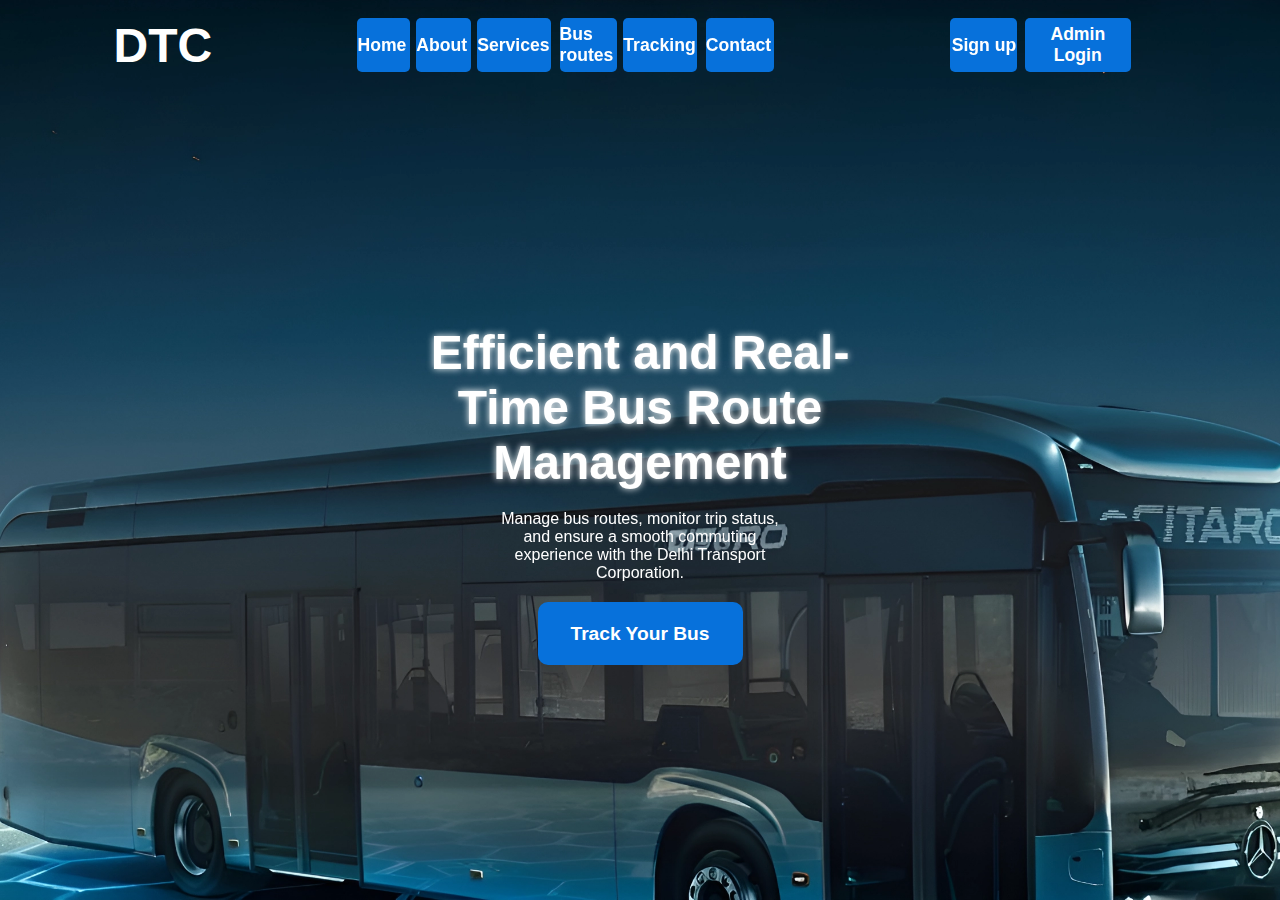
<file: index.html>
<!DOCTYPE html>
<html lang="en">
<head>
    <meta charset="UTF-8">
    <meta name="viewport" content="width=device-width, initial-scale=1.0">
    <link rel="stylesheet" href="https://unpkg.com/aos@next/dist/aos.css" />
    <link rel="stylesheet" href="style.css">
    <title>Dynamic Bus Routing</title>   
</head>
<body>
    <nav>
        <div class="logo">
            <h1>DTC</h1>
        </div>
        <div class="buttons">
            <a href="index.html" class="link" data-aos="fade-up" data-aos-duration="1200" data-aos-delay="100">
    <button>Home</button>
</a>
<a href="about.html" class="link" data-aos="fade-up" data-aos-duration="1200" data-aos-delay="100">
    <button>About</button>
</a>
<a href="services.html" class="link" data-aos="fade-up" data-aos-duration="1200" data-aos-delay="100">
    <button>Services</button>
</a>
<a href="bus-routes.html" class="link" data-aos="fade-up" data-aos-duration="1200" data-aos-delay="100">
    <button>Bus routes</button>
</a>
<a href="tracking.html" class="link" data-aos="fade-up" data-aos-duration="1200" data-aos-delay="100">
    <button>Tracking</button>
</a>
<a href="contact.html" class="link" data-aos="fade-up" data-aos-duration="1200" data-aos-delay="100">
    <button>Contact</button>
</a>


<!-- <div class="link" data-aos="fade-up" data-aos-duration="1200" data-aos-delay="200">
    <button onclick="window.location.href='services.html'">Services</button>
</div> -->
<!-- <div class="link" data-aos="fade-up" data-aos-duration="1200" data-aos-delay="300">
    <button onclick="window.location.href='bus-routes.html'">Bus Routes</button>
</div>
<div class="link" data-aos="fade-up" data-aos-duration="1200" data-aos-delay="400">
    <button onclick="window.location.href='tracking.html'">Tracking</button>
</div>
<div class="link" data-aos="fade-up" data-aos-duration="1200" data-aos-delay="500">
    <button onclick="window.location.href='contact.html'">Contact</button>
</div> -->

        </div>
        <div class="buttons">
            <!-- <button data-aos="fade-up" data-aos-duration="1200" data-aos-delay="800">Admin Login</button>
            <button data-aos="fade-up" data-aos-duration="1200" data-aos-delay="900">User Sign up</button> -->
            <a href="admin-sign.html" data-aos="fade-up" data-aos-duration="1200" data-aos-delay="800">
    <button>Sign up</button>
            <a href="register.html" data-aos="fade-up" data-aos-duration="1200" data-aos-delay="800">
    <button>Admin Login</button>
</a>

        </div>
    </nav>
    <section>
        <div class="content">
            <h1 data-aos="fade-right" data-aos-duration="2000" data-aos-delay="900">Efficient and Real-Time Bus Route Management</h1>
            <p data-aos="fade-left" data-aos-duration="2000" data-aos-delay="1000">Manage bus routes, monitor trip status, and ensure a smooth commuting experience with the Delhi Transport Corporation.</p>
            <button data-aos="zoom-in" data-aos-duration="2000" data-aos-delay="1200">Track Your Bus</button>
        </div>
    </section>
    <script src="https://unpkg.com/aos@next/dist/aos.js"></script>
    <script>
      AOS.init();
    </script>
</body>
</html>
</file>
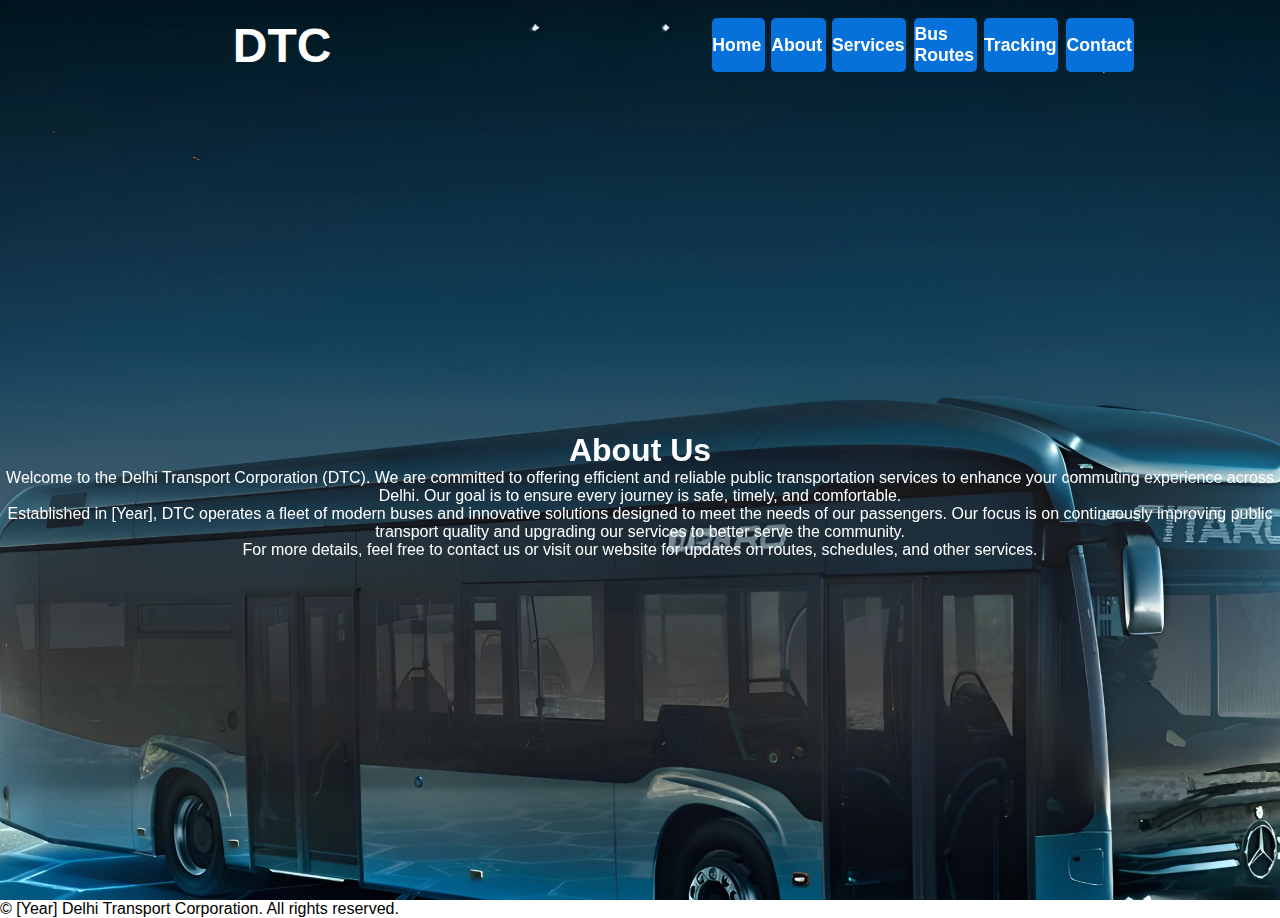
<file: about.html>
<!DOCTYPE html>
<html lang="en">
  <head>
    <meta charset="UTF-8">
    <title>About Us</title>
    <link rel="stylesheet" href="https://unpkg.com/aos@next/dist/aos.css" />
    <link rel="stylesheet" href="style.css"> 
  </head>
  <body>
    <header>
      <nav>
        <div class="logo">
          <h1>DTC</h1>
        </div>
        <div class="buttons">
          <a href="index.html" class="link" data-aos="fade-up" data-aos-duration="1200">
            <button>Home</button>
          </a>
          <a href="about.html" class="link" data-aos="fade-up" data-aos-duration="1200" data-aos-delay="100">
            <button>About</button>
          </a>
          <a href="services.html" class="link" data-aos="fade-up" data-aos-duration="1200" data-aos-delay="200">
            <button>Services</button>
          </a>
          <a href="bus-routes.html" class="link" data-aos="fade-up" data-aos-duration="1200" data-aos-delay="300">
            <button>Bus Routes</button>
          </a>
          <a href="tracking.html" class="link" data-aos="fade-up" data-aos-duration="1200" data-aos-delay="400">
            <button>Tracking</button>
          </a>
          <a href="contact.html" class="link" data-aos="fade-up" data-aos-duration="1200" data-aos-delay="500">
            <button>Contact</button>
          </a>
        </div>
      </nav>
    </header>
    <main>
      <section style="color: white; text-align: center; display: flex;
      flex-direction: column;" class="about-section" data-aos="fade-up" data-aos-duration="1200">
        <h1>About Us</h1>
        <p data-aos="fade-up" data-aos-duration="1200" data-aos-delay="200">
          Welcome to the Delhi Transport Corporation (DTC). We are committed to offering efficient and reliable public transportation services to enhance your commuting experience across Delhi. Our goal is to ensure every journey is safe, timely, and comfortable.
        </p>
        <p data-aos="fade-up" data-aos-duration="1200" data-aos-delay="400">
          Established in [Year], DTC operates a fleet of modern buses and innovative solutions designed to meet the needs of our passengers. Our focus is on continuously improving public transport quality and upgrading our services to better serve the community.
        </p>
        <p data-aos="fade-up" data-aos-duration="1200" data-aos-delay="600">
          For more details, feel free to contact us or visit our website for updates on routes, schedules, and other services.
        </p>
      </section>
    </main>
    <footer>
      <p>&copy; [Year] Delhi Transport Corporation. All rights reserved.</p>
    </footer>
    <!-- Initialize AOS -->
    <script src="https://unpkg.com/aos@next/dist/aos.js"></script>
    <script>
      AOS.init();
    </script>
  </body>
</html>
</file>
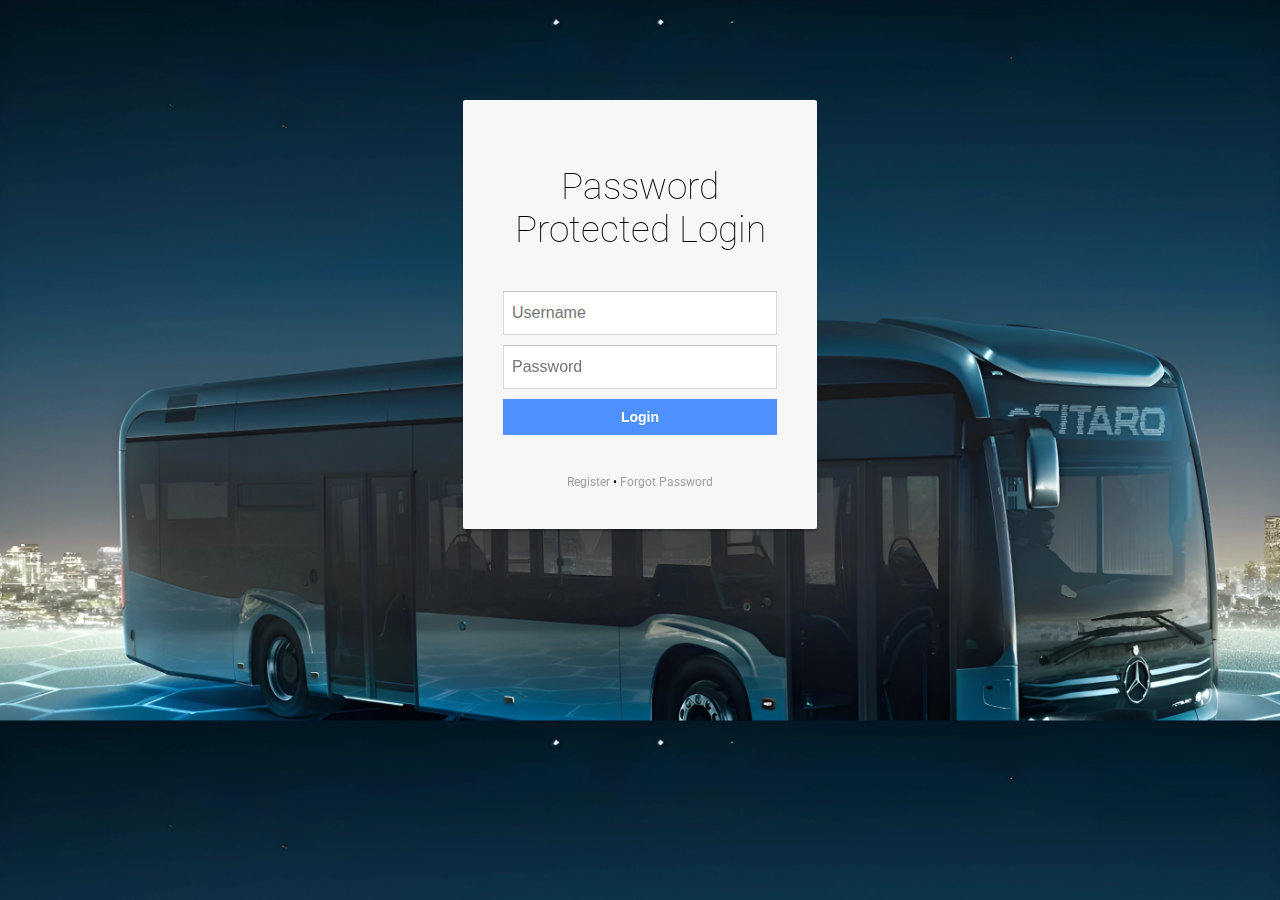
<file: admin-sign.html>
<!DOCTYPE html>
<html lang="en">
  <head>
    <meta charset="UTF-8" />
    <title>Password Protect</title>
    <link rel="stylesheet" href="https://unpkg.com/aos@next/dist/aos.css" />
    <link rel="stylesheet" href="./style2.css" />
  </head>
  <body>
    <div
      class="login-card"
      data-aos="fade-up"
      data-aos-duration="1200"
      data-aos-delay="800"
    >
      <h1 data-aos="fade-up" data-aos-duration="1200" data-aos-delay="200">
        Password Protected Login
      </h1>
      <form
        name="loginForm"
        data-aos="fade-up"
        data-aos-duration="1200"
        data-aos-delay="400"
      >
        <input
          type="text"
          name="userid"
          placeholder="Username"
          id="userid"
          required
        />
        <input
          type="password"
          name="pswrd"
          placeholder="Password"
          id="pswrd"
          required
        />
        <input
          type="button"
          onclick="checkCredentials()"
          name="login"
          class="login login-submit"
          value="Login"
        />
      </form>
      <p data-aos="fade-up" data-aos-duration="1200" data-aos-delay="600"></p>
      <div
        class="login-help"
        data-aos="fade-up"
        data-aos-duration="1200"
        data-aos-delay="800"
      >
        <a href="register.html">Register</a> •
        <a href="forgot-password.html">Forgot Password</a>
      </div>
    </div>

    <!-- JavaScript for login validation -->
    <script>
      function checkCredentials() {
        var username = document.getElementById("userid").value;
        var password = document.getElementById("pswrd").value;

        // Check if the entered username and password match 'admin'
        if (username === "admin" && password === "admin") {
          // Redirect to index2.html
          window.location.href = "index2.html";
        } else {
          // Alert the user if the credentials are wrong
          alert("Invalid Username or Password. Please try again.");
        }
      }
    </script>

    <!-- Initialize AOS -->
    <script src="https://unpkg.com/aos@next/dist/aos.js"></script>
    <script>
      AOS.init();
    </script>
  </body>
</html>
</file>
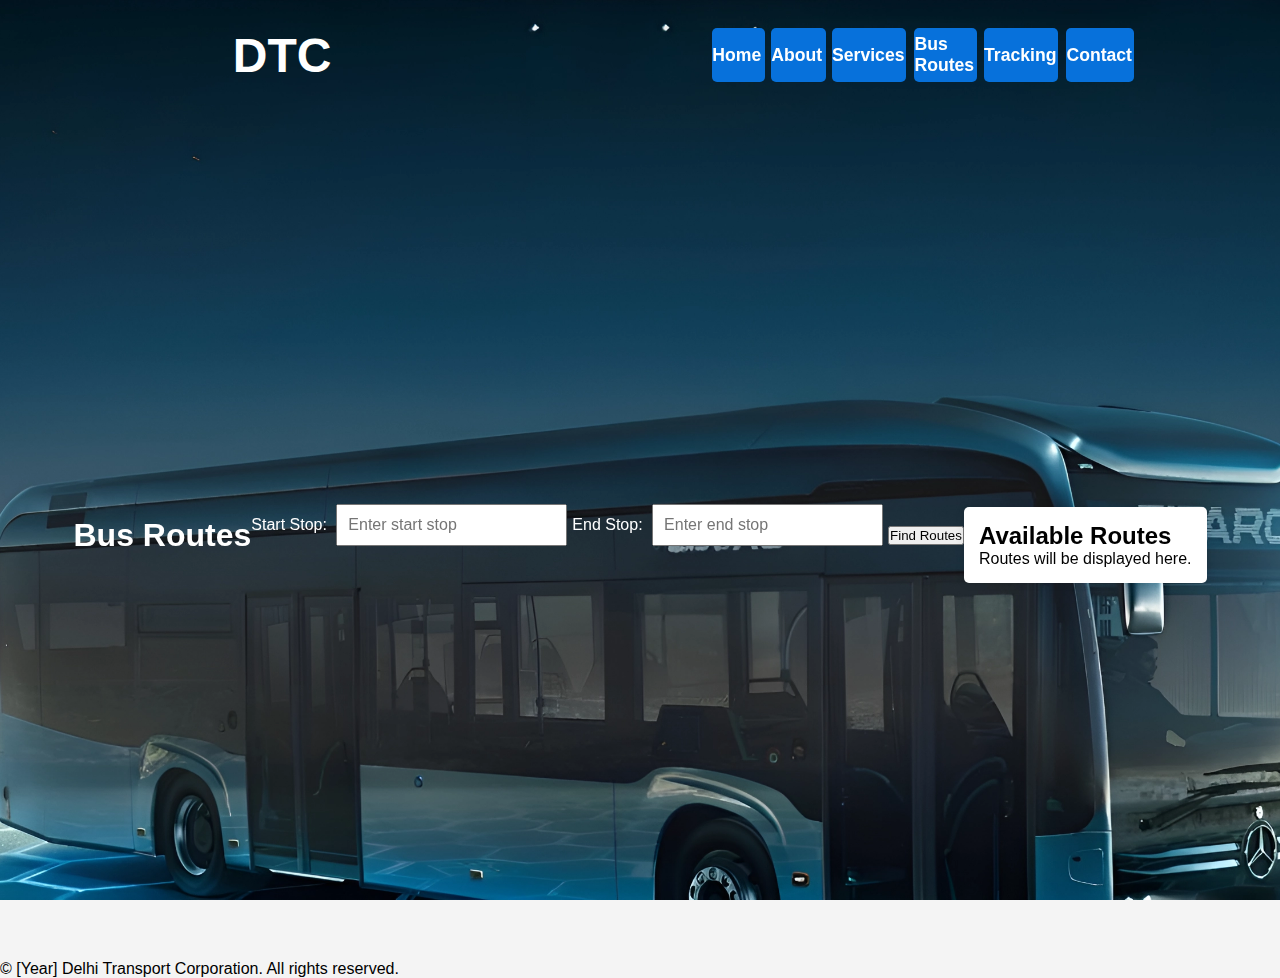
<file: bus-routes.html>
<!DOCTYPE html>
<html lang="en">
<head>
  <meta charset="UTF-8">
  <title>Bus Routes</title>
  <link rel="stylesheet" href="https://unpkg.com/aos@next/dist/aos.css" />
  <link rel="stylesheet" href="style.css">
  <style>
    body {
      font-family: Arial, sans-serif;
      background-color: #f4f4f4;
      margin: 0;
      padding: 0;
    }
    header {
      /* background-color: #333; */
      color: white;
      padding: 10px 0;
    }
    /* nav {
      display: flex;
      justify-content: center;
    } */
    /* .buttons {
      display: flex;
      gap: 10px;
    } */
    /* .buttons button {
      background-color: #555;
      color: white;
      border: none;
      padding: 10px 20px;
      cursor: pointer;
    }
    .buttons button.active {
      background-color: #007bff;
    } */
    main {
      padding: 20px;
    }
    .route-container {
      margin-bottom: 20px;
    }
    .route-container input,
    .route-container select {
      margin: 5px;
      padding: 10px;
      font-size: 16px;
    }
    .route-info {
      margin-top: 20px;
      background-color: #fff;
      padding: 15px;
      border-radius: 5px;
      box-shadow: 0 0 10px rgba(0,0,0,0.1);
    }
    .route-info h2 {
      margin-top: 0;
    }
  </style>
</head>
<body>
  <header>
    <nav>
      <div class="logo">
        <h1>DTC</h1>
       </div>
        <div class="buttons">
          <a href="home.html" class="link" data-aos="fade-up" data-aos-duration="1200">
            <button>Home</button>
          </a>
          <a href="about.html" class="link" data-aos="fade-up" data-aos-duration="1200" data-aos-delay="100">
            <button>About</button>
          </a>
          <a href="services.html" class="link" data-aos="fade-up" data-aos-duration="1200" data-aos-delay="200">
            <button>Services</button>
          </a>
          <a href="bus-routes.html" class="link" data-aos="fade-up" data-aos-duration="1200" data-aos-delay="300">
            <button>Bus Routes</button>
          </a>
          <a href="tracking.html" class="link" data-aos="fade-up" data-aos-duration="1200" data-aos-delay="400">
            <button>Tracking</button>
          </a>
          <a href="contact.html" class="link" data-aos="fade-up" data-aos-duration="1200" data-aos-delay="500">
            <button>Contact</button>
          </a>
        </div>
    </nav>
  </header>

  <main>
    <section class="route-section" data-aos="fade-up" data-aos-duration="1200">
      <h1 style="color: white;">Bus Routes</h1>
      <div class="route-container">
        <label style="color: white" for="start-stop">Start Stop:</label>
        <input type="text" id="start-stop" placeholder="Enter start stop" />
      </div>
      <div style="color: white" class="route-container">
        <label for="end-stop">End Stop:</label>
        <input type="text" id="end-stop" placeholder="Enter end stop" />
      </div>
      <button onclick="findRoutes()">Find Routes</button>
      <div class="route-info" id="route-info">
        <h2>Available Routes</h2>
        <p id="routes-list">Routes will be displayed here.</p>
      </div>
    </section>
  </main>

  <footer>
    <p>&copy; [Year] Delhi Transport Corporation. All rights reserved.</p>
  </footer>

  <!-- Initialize AOS -->
  <script src="https://unpkg.com/aos@next/dist/aos.js"></script>
  <script>
    AOS.init();

    function findRoutes() {
      const startStop = document.getElementById('start-stop').value;
      const endStop = document.getElementById('end-stop').value;
      
      // Dummy data for example purposes
      const routes = [
        { route: 'Route 101', details: 'Start: Stop A, End: Stop B' },
        { route: 'Route 202', details: 'Start: Stop A, End: Stop B' },
        // Add more routes as needed
      ];

      const routesList = routes
        .filter(route => route.details.includes(`Start: ${startStop}`) && route.details.includes(`End: ${endStop}`))
        .map(route => `<p>${route.route}: ${route.details}</p>`)
        .join('');

      document.getElementById('routes-list').innerHTML = routesList || '<p>No routes found.</p>';
    }
  </script>
</body>
</html>
</file>
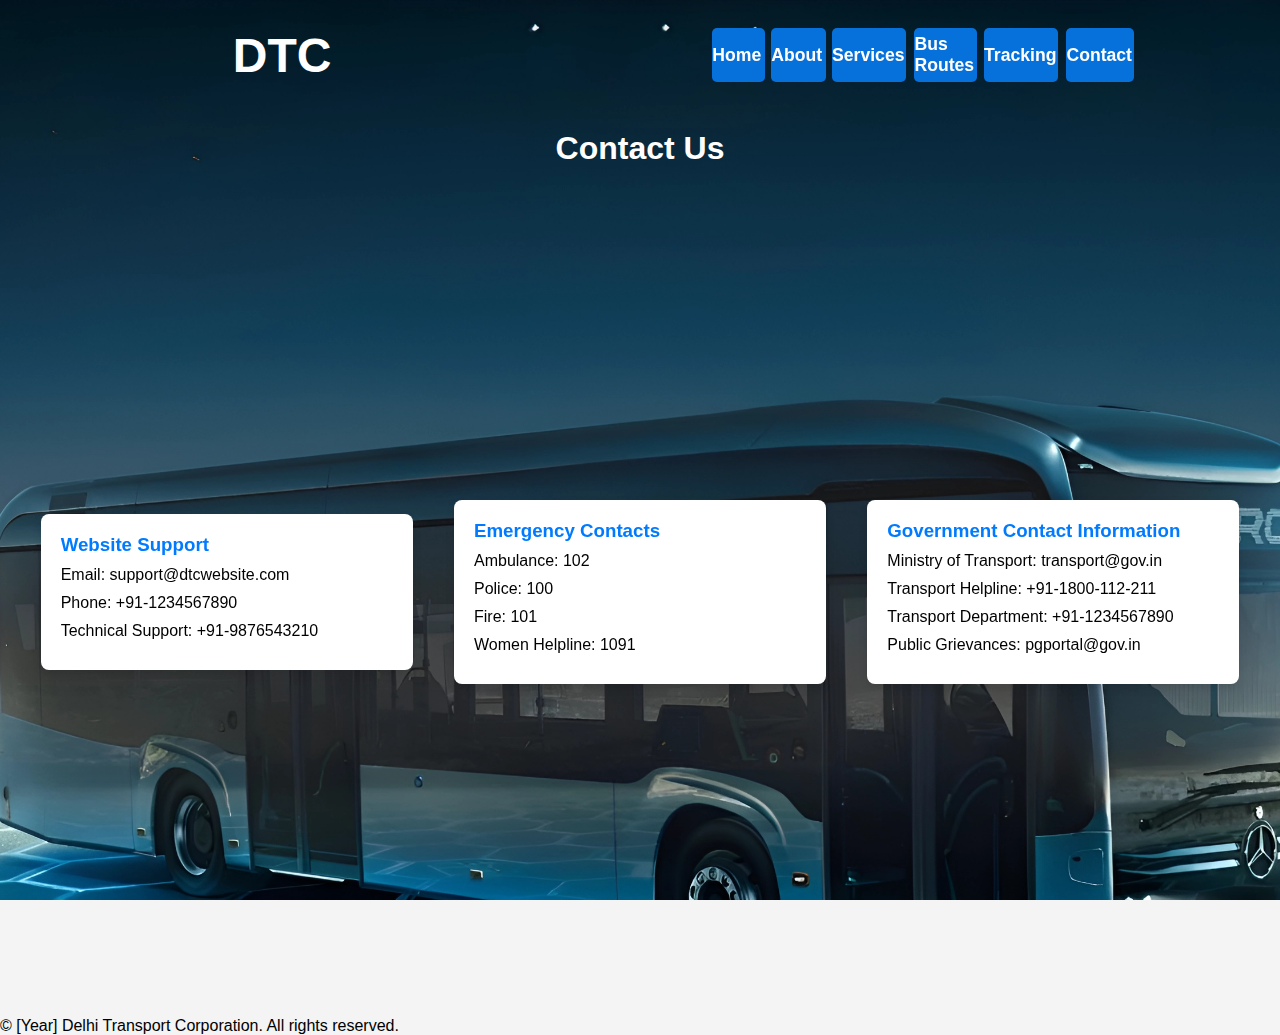
<file: contact.html>
<!DOCTYPE html>
<html lang="en">
<head>
  <meta charset="UTF-8">
  <title>Contact Us</title>
  <link rel="stylesheet" href="https://unpkg.com/aos@next/dist/aos.css" />
  <link rel="stylesheet" href="style.css"> 
  <style>
    body {
      font-family: Arial, sans-serif;
      background-color: #f4f4f4;
      margin: 0;
      padding: 0;
    }
    header {
      /* background-color: #333; */
      color: white;
      padding: 10px 0;
    }
    /* nav {
      display: flex;
      justify-content: center;
    } */
    /* .buttons {
      display: flex;
      gap: 10px;
    } */
    /* .buttons button {
      background-color: #555;
      color: white;
      border: none;
      padding: 10px 20px;
      cursor: pointer;
    } */
    /* .buttons button.active {
      background-color: #007bff;
    } */
    main {
      padding: 20px;
    }
    h1, h2 {
      text-align: center;
      color: #333;
    }
    .contact-section {
      display: flex;
      flex-wrap: wrap;
      justify-content: space-around;
      margin-top: 20px;
    }
    .contact-card {
      background-color: #fff;
      padding: 20px;
      width: 30%;
      margin: 10px;
      border-radius: 8px;
      box-shadow: 0 4px 8px rgba(0,0,0,0.1);
    }
    .contact-card h3 {
      margin-top: 0;
      color: #007bff;
    }
    .contact-card p {
      margin: 10px 0;
    }
  </style>
</head>
<body>
  <header>
    <nav>
      <div class="logo">
        <h1 style="color: white">DTC</h1>
      </div>
        <div class="buttons">
          <a href="index.html" class="link" data-aos="fade-up" data-aos-duration="1200">
            <button>Home</button>
          </a>
          <a href="about.html" class="link" data-aos="fade-up" data-aos-duration="1200" data-aos-delay="100">
            <button>About</button>
          </a>
          <a href="services.html" class="link" data-aos="fade-up" data-aos-duration="1200" data-aos-delay="200">
            <button>Services</button>
          </a>
          <a href="bus-routes.html" class="link" data-aos="fade-up" data-aos-duration="1200" data-aos-delay="300">
            <button>Bus Routes</button>
          </a>
          <a href="tracking.html" class="link" data-aos="fade-up" data-aos-duration="1200" data-aos-delay="400">
            <button>Tracking</button>
          </a>
          <a href="contact.html" class="link" data-aos="fade-up" data-aos-duration="1200" data-aos-delay="500">
            <button>Contact</button>
          </a>
        </div>
    </nav>
  </header>

  <main>
    <h1 style="color: white">Contact Us</h1>
    <section class="contact-section" data-aos="fade-up" data-aos-duration="1200">
      <!-- Website Contacts -->
      <div class="contact-card" data-aos="fade-up" data-aos-duration="1200">
        <h3>Website Support</h3>
        <p>Email: support@dtcwebsite.com</p>
        <p>Phone: +91-1234567890</p>
        <p>Technical Support: +91-9876543210</p>
      </div>

      <!-- Emergency Contacts -->
      <div class="contact-card" data-aos="fade-up" data-aos-duration="1200" data-aos-delay="200">
        <h3>Emergency Contacts</h3>
        <p>Ambulance: 102</p>
        <p>Police: 100</p>
        <p>Fire: 101</p>
        <p>Women Helpline: 1091</p>
      </div>

      <!-- Government IDs -->
      <div class="contact-card" data-aos="fade-up" data-aos-duration="1200" data-aos-delay="400">
        <h3>Government Contact Information</h3>
        <p>Ministry of Transport: transport@gov.in</p>
        <p>Transport Helpline: +91-1800-112-211</p>
        <p>Transport Department: +91-1234567890</p>
        <p>Public Grievances: pgportal@gov.in</p>
      </div>
    </section>
  </main>

  <footer>
    <p>&copy; [Year] Delhi Transport Corporation. All rights reserved.</p>
  </footer>

  <!-- Initialize AOS -->
  <script src="https://unpkg.com/aos@next/dist/aos.js"></script>
  <script>
    AOS.init();
  </script>
</body>
</html>
</file>
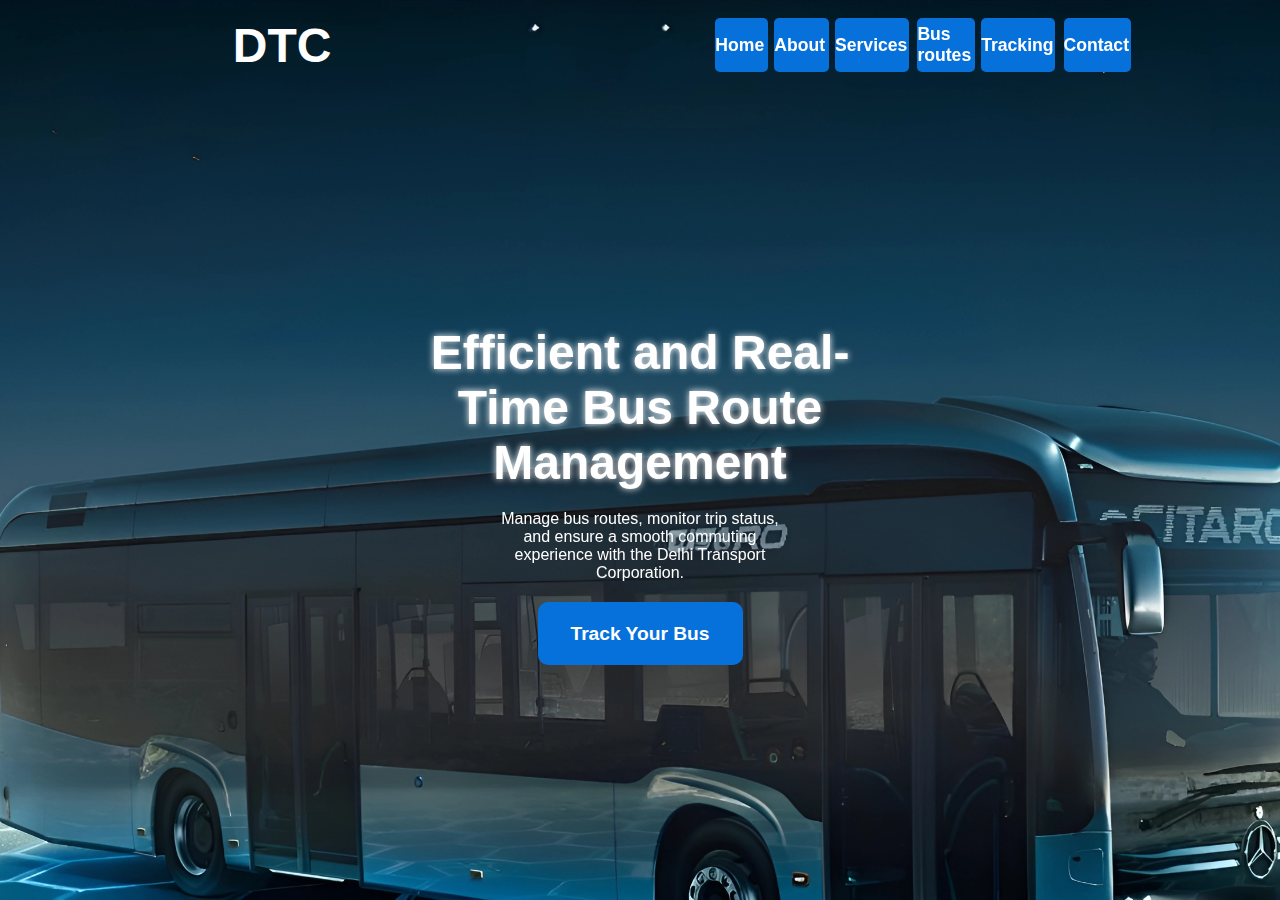
<file: index2.html>
<!-- <!DOCTYPE html>
<html lang="en">
  <head>
    <meta charset="UTF-8">
    <title>Password Protect</title>
    <link rel="stylesheet" href="https://unpkg.com/aos@next/dist/aos.css" />
    <link rel="stylesheet" href="css/style.css"> 
  </head>
  <body>
    <div class="login-card">
      <h1 data-aos="fade-up" data-aos-duration="1200" data-aos-delay="200">Password Protected Login</h1>
      <form data-aos="fade-up" data-aos-duration="1200" data-aos-delay="400">
        <script type="text/javascript" src="scripts/login.js"></script>
        <input type="text" name="userid" placeholder="Username">
        <input type="password" name="pswrd" placeholder="Password">
        <input type="button" onclick="check(form)" name="login" class="login login-submit" value="Login">
      </form>
      <p data-aos="fade-up" data-aos-duration="1200" data-aos-delay="600"></p>
      <div class="login-help" data-aos="fade-up" data-aos-duration="1200" data-aos-delay="800">
        <a href="register.html">Register</a> • <a href="forgot-password.html">Forgot Password</a>
      </div>
    </div>

    Initialize AOS -->
    <!-- <script src="https://unpkg.com/aos@next/dist/aos.js"></script>
    <script>
      AOS.init();
    </script>
  </body>
</html> -->


<!DOCTYPE html>
<html lang="en">
<head>
    <meta charset="UTF-8">
    <meta name="viewport" content="width=device-width, initial-scale=1.0">
    <link rel="stylesheet" href="https://unpkg.com/aos@next/dist/aos.css" />
    <link rel="stylesheet" href="style.css">
    <title>Dynamic Bus Routing</title>   
</head>
<body>
    <nav>
        <div class="logo">
            <h1>DTC</h1>
        </div>
        <div class="buttons">
            <a href="index.html" class="link" data-aos="fade-up" data-aos-duration="1200" data-aos-delay="100">
    <button>Home</button>
</a>
<a href="about.html" class="link" data-aos="fade-up" data-aos-duration="1200" data-aos-delay="100">
    <button>About</button>
</a>
<a href="services.html" class="link" data-aos="fade-up" data-aos-duration="1200" data-aos-delay="100">
    <button>Services</button>
</a>
<a href="bus-routes.html" class="link" data-aos="fade-up" data-aos-duration="1200" data-aos-delay="100">
    <button>Bus routes</button>
</a>
<a href="tracking.html" class="link" data-aos="fade-up" data-aos-duration="1200" data-aos-delay="100">
    <button>Tracking</button>
</a>
<a href="contact.html" class="link" data-aos="fade-up" data-aos-duration="1200" data-aos-delay="100">
    <button>Contact</button>
</a>


<!-- <div class="link" data-aos="fade-up" data-aos-duration="1200" data-aos-delay="200">
    <button onclick="window.location.href='services.html'">Services</button>
</div> -->
<!-- <div class="link" data-aos="fade-up" data-aos-duration="1200" data-aos-delay="300">
    <button onclick="window.location.href='bus-routes.html'">Bus Routes</button>
</div>
<div class="link" data-aos="fade-up" data-aos-duration="1200" data-aos-delay="400">
    <button onclick="window.location.href='tracking.html'">Tracking</button>
</div>
<div class="link" data-aos="fade-up" data-aos-duration="1200" data-aos-delay="500">
    <button onclick="window.location.href='contact.html'">Contact</button>
</div> -->

        <!-- </div>
        <div class="buttons">
            <button data-aos="fade-up" data-aos-duration="1200" data-aos-delay="800">Admin Login</button>
            <button data-aos="fade-up" data-aos-duration="1200" data-aos-delay="900">User Sign up</button>
            <a href="admin-sign.html" data-aos="fade-up" data-aos-duration="1200" data-aos-delay="800">
    <button>Sign up</button>
            <a href="register.html" data-aos="fade-up" data-aos-duration="1200" data-aos-delay="800">
    <button>Admin Login</button>
</a>

        </div> -->
    </nav>
    <section>
        <div class="content">
            <h1 data-aos="fade-right" data-aos-duration="2000" data-aos-delay="900">Efficient and Real-Time Bus Route Management</h1>
            <p data-aos="fade-left" data-aos-duration="2000" data-aos-delay="1000">Manage bus routes, monitor trip status, and ensure a smooth commuting experience with the Delhi Transport Corporation.</p>
            <button data-aos="zoom-in" data-aos-duration="2000" data-aos-delay="1200">Track Your Bus</button>
        </div>
    </section>
    <script src="https://unpkg.com/aos@next/dist/aos.js"></script>
    <script>
      AOS.init();
    </script>
</body>
</html>
</file>
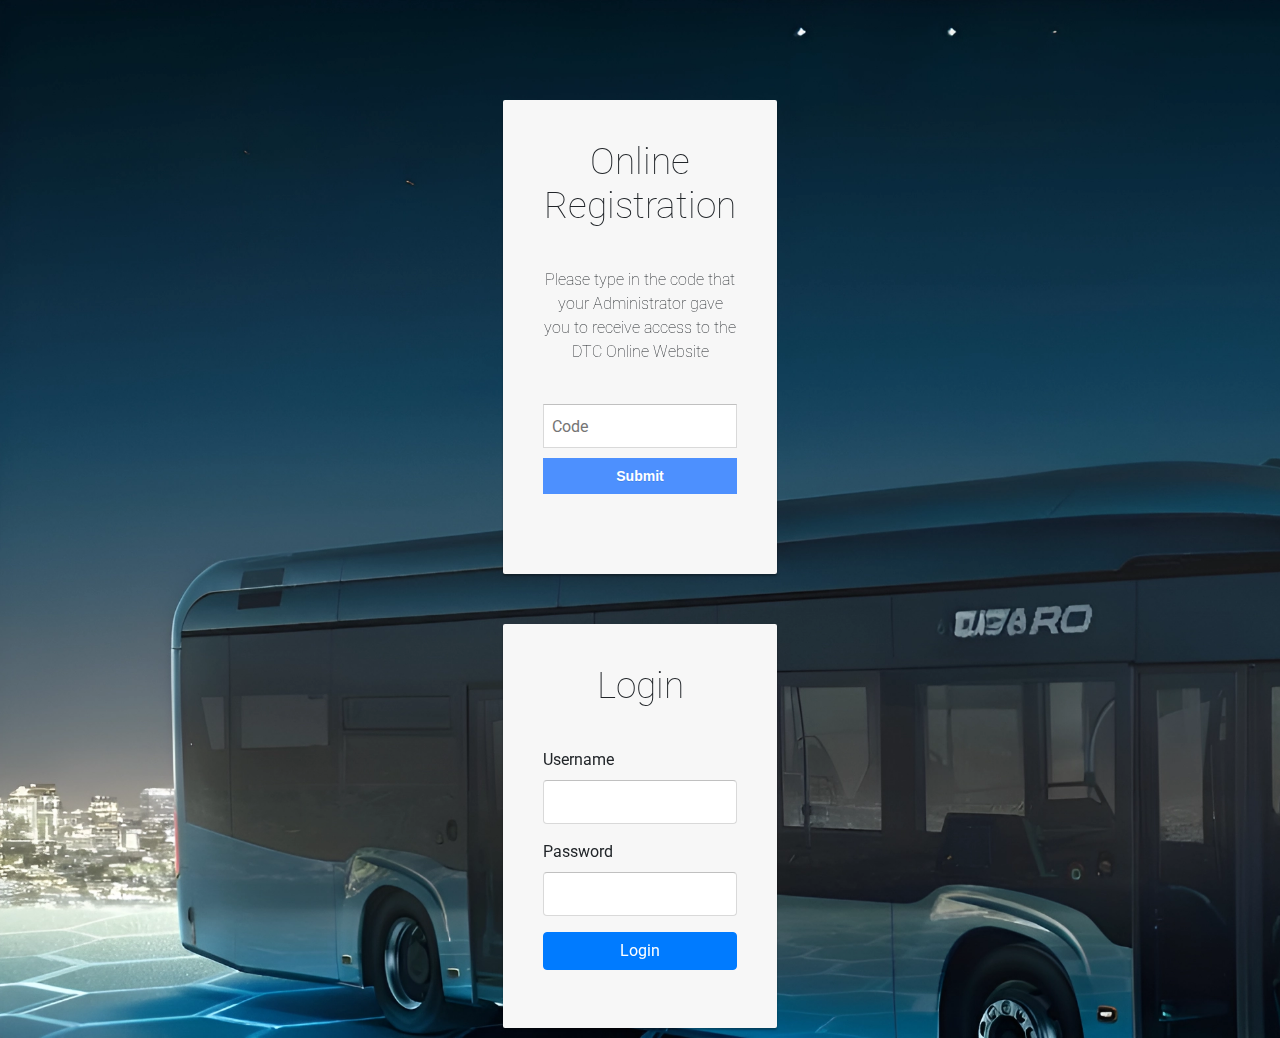
<file: register.html>
<!DOCTYPE html>
<html lang="en">
  <head>
    <meta charset="UTF-8">
    <meta name="viewport" content="width=device-width, initial-scale=1.0">
    <title>Registration & Login</title>
    <link rel="stylesheet" href="https://unpkg.com/aos@next/dist/aos.css" />
    <link rel="stylesheet" href="https://maxcdn.bootstrapcdn.com/bootstrap/4.0.0/css/bootstrap.min.css">
    <link rel="stylesheet" href="./style2.css"> <!-- Add your custom styles -->
  </head>
  
  <body>
    <div class="container" style="margin-top: 50px;">
      <!-- Registration Form -->
      <div class="login-card" data-aos="fade-up" data-aos-duration="1200" data-aos-delay="800">
        <h1 data-aos="fade-up" data-aos-duration="1200" data-aos-delay="200">Online Registration</h1>
        <p data-aos="fade-up" data-aos-duration="1200" data-aos-delay="400">Please type in the code that your Administrator gave you to receive access to the DTC Online Website</p>
        <form id="registration-form" data-aos="fade-up" data-aos-duration="1200" data-aos-delay="600">
          <input type="password" name="code" id="code" placeholder="Code" required>
          <button type="button" onclick="validateCode()" class="login login-submit">Submit</button>
        </form>
        <p id="registration-message"></p>
      </div>

      <!-- Login Form -->
      <div class="login-card" style="margin-top: 50px;" data-aos="fade-up" data-aos-duration="1200" data-aos-delay="800">
        <h1 data-aos="fade-up" data-aos-duration="1200" data-aos-delay="200">Login</h1>
        <form id="login-form" data-aos="fade-up" data-aos-duration="1200" data-aos-delay="600">
          <div class="form-group">
            <label for="username">Username</label>
            <input type="text" class="form-control" id="username" required>
          </div>
          <div class="form-group">
            <label for="password">Password</label>
            <input type="password" class="form-control" id="password" required>
          </div>
          <button type="submit" class="btn btn-primary btn-block">Login</button>
        </form>
        <div class="login-help" data-aos="fade-up" data-aos-duration="1000" data-aos-delay="800">
          <a href="index2.html">Log-in</a> • <a href="forgot-password.html">Forgot Password</a>
        </div>
      </div>
    </div>

    <!-- JavaScript Code -->
    <script>
      // Function to validate the registration code
      function validateCode() {
        var code = document.getElementById('code').value;
        var validCode = 'admin123'; // Example valid code

        if (code === validCode) {
          document.getElementById('registration-message').textContent = "Code accepted! Redirecting...";
          setTimeout(() => {
            window.location.href = 'index2.html'; // Redirect to index2.html on success
          }, 1000);
        } else {
          document.getElementById('registration-message').textContent = "Invalid code!";
        }
      }

      // Function to handle login
      document.getElementById('login-form').addEventListener('submit', function(event) {
        event.preventDefault();

        var username = document.getElementById('username').value;
        var password = document.getElementById('password').value;

        if (username === 'admin' && password === 'admin') {
          window.location.href = 'index2.html';
        } else {
          alert('Invalid username or password!');
        }
      });
    </script>

    <!-- Initialize AOS -->
    <script src="https://unpkg.com/aos@next/dist/aos.js"></script>
    <script>
      AOS.init();
    </script>

    <!-- Bootstrap JS -->
    <script src="https://code.jquery.com/jquery-3.2.1.slim.min.js"></script>
    <script src="https://maxcdn.bootstrapcdn.com/bootstrap/4.0.0/js/bootstrap.min.js"></script>
  </body>
</html>
</file>
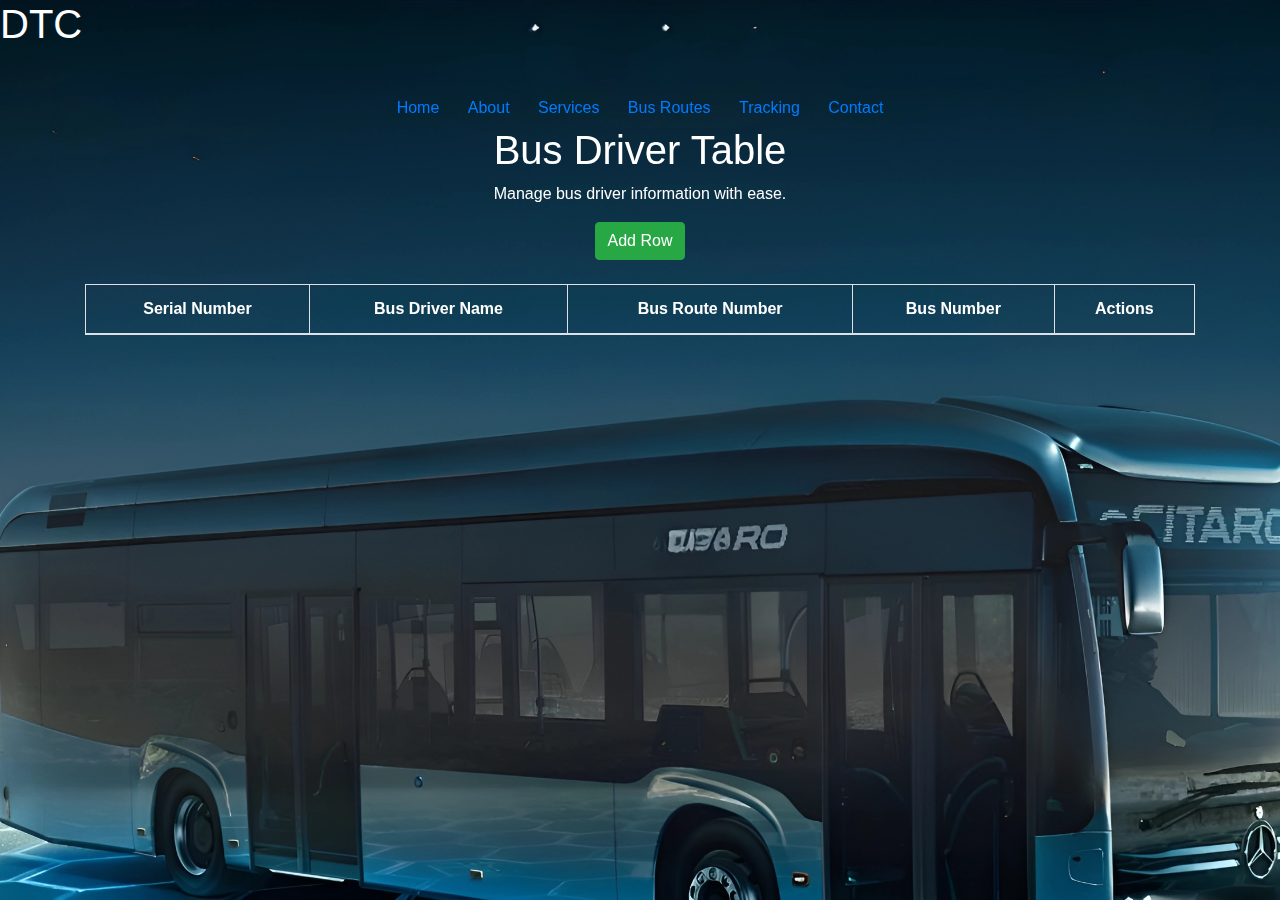
<file: services.html>
<!DOCTYPE html>
<html lang="en">
<head>
  <meta charset="UTF-8">
  <meta name="viewport" content="width=device-width, initial-scale=1.0">
  <title>Bus Driver Table</title>
  <link rel="stylesheet" href="https://unpkg.com/aos@next/dist/aos.css" />
  <link rel="stylesheet" href="style.css"> 
  <!-- Bootstrap CSS -->
  <link rel="stylesheet" href="https://maxcdn.bootstrapcdn.com/bootstrap/4.0.0/css/bootstrap.min.css">
</head>

<body>
  <header>
    <nav>
      <div class="logo">
        <h1>DTC</h1>
      </div>
      <!-- <div class="buttons text-center mb-4" style=" display: flex; text-align: center;">
        <a href="index.html" class="link" data-aos="fade-up" data-aos-duration="1200">
          <button class="btn btn-primary">Home</button>
        </a>
        <a href="about.html" class="link" data-aos="fade-up" data-aos-duration="1200" data-aos-delay="100">
          <button class="btn btn-primary">About</button>
        </a>
        <a href="services.html" class="link" data-aos="fade-up" data-aos-duration="1200" data-aos-delay="200">
          <button class="btn btn-primary">Services</button>
        </a>
        <a href="bus-routes.html" class="link" data-aos="fade-up" data-aos-duration="1200" data-aos-delay="300">
          <button class="btn btn-primary">Bus Routes</button>
        </a>
        <a href="tracking.html" class="link" data-aos="fade-up" data-aos-duration="1200" data-aos-delay="400">
          <button class="btn btn-primary">Tracking</button>
        </a>
        <a href="contact.html" class="link" data-aos="fade-up" data-aos-duration="1200" data-aos-delay="500">
          <button class="btn btn-primary">Contact</button> -->
        </a>
      </div>
    </nav>
  </header>


  <main>
    <section style="display: block; text-align: center;" class="services-section" data-aos="fade-up" data-aos-duration="1200">
      
      <!-- Buttons Centered -->
      <div class="logo" data-aos="fade-up" data-aos-duration="1200" data-aos-delay="400">
        </div>
      <div class="buttons" style="text-align: center;">
        <a href="index.html" class="link" data-aos="fade-up" data-aos-duration="1200">
          <button class="btn btn-primary">Home</button>
        </a>
        <a href="about.html" class="link" data-aos="fade-up" data-aos-duration="1200" data-aos-delay="100">
          <button class="btn btn-primary">About</button>
        </a>
        <a href="services.html" class="link" data-aos="fade-up" data-aos-duration="1200" data-aos-delay="200">
          <button class="btn btn-primary">Services</button>
        </a>
        <a href="bus-routes.html" class="link" data-aos="fade-up" data-aos-duration="1200" data-aos-delay="300">
          <button class="btn btn-primary">Bus Routes</button>
        </a>
        <a href="tracking.html" class="link" data-aos="fade-up" data-aos-duration="1200" data-aos-delay="400">
          <button class="btn btn-primary">Tracking</button>
        </a>
        <a href="contact.html" class="link" data-aos="fade-up" data-aos-duration="1200" data-aos-delay="500">
          <button class="btn btn-primary">Contact</button>
        </a>
      </div>
      </div>
      <h1 style="color: white">Bus Driver Table</h1>
      <p style="color: white" data-aos="fade-up" data-aos-duration="1200" data-aos-delay="200">
        Manage bus driver information with ease.
      </p>

      <!-- Add Row Button Centered -->
      <div class="text-center mb-4">
        <button id="add-row-btn" class="btn btn-success">Add Row</button>
      </div>

      <!-- Table Below the Buttons -->
      <div class="container">
        <table id="bus-driver-table" class="table table-striped table-bordered">
          <thead>
            <tr style="color: white;">
              <th>Serial Number</th>
              <th>Bus Driver Name</th>
              <th>Bus Route Number</th>
              <th>Bus Number</th>
              <th>Actions</th>
            </tr>
          </thead>
          <tbody style="color: white;" id="table-body">
            <!-- rows will be added dynamically here -->
          </tbody>
        </table>
      </div>
    </section>
  </main>

  <footer>
    <p style="color: white">&copy; [Year] Delhi Transport Corporation. All rights reserved.</p>
  </footer>

  <!-- Modal for adding/updating rows -->
  <div class="modal fade" id="row-modal" tabindex="-1" role="dialog" aria-labelledby="row-modal-label" aria-hidden="true">
    <div class="modal-dialog" role="document">
      <div class="modal-content">
        <div class="modal-header">
          <h5 class="modal-title" id="row-modal-label">Add/Update Row</h5>
          <button type="button" class="close" data-dismiss="modal" aria-label="Close">
            <span aria-hidden="true">&times;</span>
          </button>
        </div>
        <div class="modal-body">
          <form>
            <div class="form-group">
              <label for="serial-number">Serial Number</label>
              <input type="number" class="form-control" id="serial-number" required>
            </div>
            <div class="form-group">
              <label for="bus-driver-name">Bus Driver Name</label>
              <input type="text" class="form-control" id="bus-driver-name" required>
            </div>
            <div class="form-group">
              <label for="bus-route-number">Bus Route Number</label>
              <input type="number" class="form-control" id="bus-route-number" required>
            </div>
            <div class="form-group">
              <label for="bus-number">Bus Number</label>
              <input type="number" class="form-control" id="bus-number" required>
            </div>
          </form>
        </div>
        <div class="modal-footer">
          <button type="button" class="btn btn-secondary" data-dismiss="modal">Close</button>
          <button type="button" class="btn btn-primary" id="save-row-btn">Save</button>
        </div>
      </div>
    </div>
  </div>

  <!-- JavaScript code to add, delete, and update rows -->
  <script>
    // Array to store table data
    let tableData = [];

    // DOM elements
    const tableBody = document.getElementById('table-body');
    const addRowBtn = document.getElementById('add-row-btn');
    const saveRowBtn = document.getElementById('save-row-btn');

    let editingRowIndex = -1; // Track whether we're adding a new row or editing an existing one

    // Function to render table rows
    function renderTable() {
      tableBody.innerHTML = ''; // Clear the existing rows

      tableData.forEach((row, index) => {
        const tr = document.createElement('tr');
        tr.innerHTML = `
          <td>${row.serialNumber}</td>
          <td>${row.driverName}</td>
          <td>${row.routeNumber}</td>
          <td>${row.busNumber}</td>
          <td>
            <button class="btn btn-sm btn-primary" onclick="editRow(${index})">Edit</button>
            <button class="btn btn-sm btn-danger" onclick="deleteRow(${index})">Delete</button>
          </td>
        `;
        tableBody.appendChild(tr);
      });
    }

    // Function to add or update a row
    function saveRow() {
      const serialNumber = document.getElementById('serial-number').value;
      const driverName = document.getElementById('bus-driver-name').value;
      const routeNumber = document.getElementById('bus-route-number').value;
      const busNumber = document.getElementById('bus-number').value;

      const newRow = { serialNumber, driverName, routeNumber, busNumber };

      if (editingRowIndex === -1) {
        // Add new row
        tableData.push(newRow);
      } else {
        // Update existing row
        tableData[editingRowIndex] = newRow;
        editingRowIndex = -1;
      }

      // Reset form
      document.getElementById('serial-number').value = '';
      document.getElementById('bus-driver-name').value = '';
      document.getElementById('bus-route-number').value = '';
      document.getElementById('bus-number').value = '';

      // Hide modal after saving
      $('#row-modal').modal('hide');

      // Re-render the table
      renderTable();
    }

    // Function to edit a row
    function editRow(index) {
      editingRowIndex = index;

      const row = tableData[index];

      document.getElementById('serial-number').value = row.serialNumber;
      document.getElementById('bus-driver-name').value = row.driverName;
      document.getElementById('bus-route-number').value = row.routeNumber;
      document.getElementById('bus-number').value = row.busNumber;

      // Show the modal
      $('#row-modal').modal('show');
    }

    // Function to delete a row
    function deleteRow(index) {
      tableData.splice(index, 1); // Remove the row at the specified index
      renderTable(); // Re-render the table
    }

    // Event listeners
    addRowBtn.addEventListener('click', () => {
      editingRowIndex = -1; // Reset editing index for new row
      $('#row-modal').modal('show');
    });

    saveRowBtn.addEventListener('click', saveRow);
  </script>

  <!-- AOS and Bootstrap JS -->
  <script src="https://unpkg.com/aos@next/dist/aos.js"></script>
  <script src="https://code.jquery.com/jquery-3.2.1.slim.min.js"></script>
  <script src="https://cdnjs.cloudflare.com/ajax/libs/popper.js/1.11.0/umd/popper.min.js"></script>
  <script src="https://maxcdn.bootstrapcdn.com/bootstrap/4.0.0/js/bootstrap.min.js"></script>
  <script>
    AOS.init();
  </script>
</body>
</html>
</file>
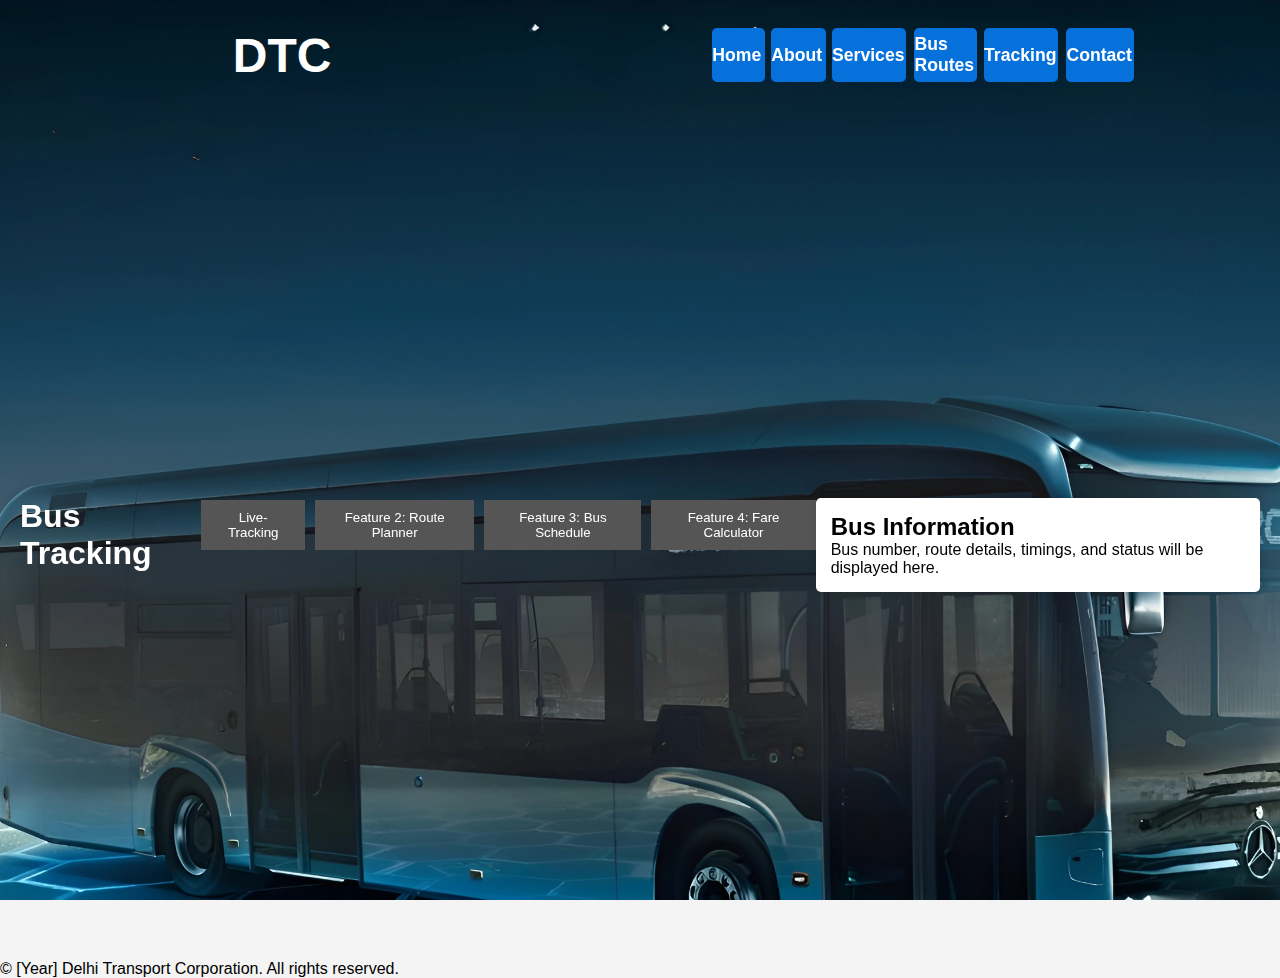
<file: tracking.html>
<!DOCTYPE html>
<html lang="en">
<head>
  <meta charset="UTF-8">
  <title>Bus Routes</title>
  <link rel="stylesheet" href="https://unpkg.com/aos@next/dist/aos.css" />
  <link rel="stylesheet" href="style.css">
  <style>
    body {
      font-family: Arial, sans-serif;
      background-color: #f4f4f4;
      margin: 0;
      padding: 0;
    }
    header {
      /* background-color: #333; */
      color: white;
      padding: 10px 0;
    }
    nav {
      display: flex;
      /* justify-content: center; */
    }
    /* .buttons {
      display: flex;
      gap: 10px;
    } */
    /* .buttons button {
      background-color: #555;
      color: white;
      border: none;
      padding: 10px 20px;
      cursor: pointer;
    } */
    /* .buttons button.active {
      background-color: #007bff;
    } */
    main {
      padding: 20px;
    }
    .filter-container {
      margin-bottom: 20px;
    }
    .filter-container input,
    .filter-container select {
      margin: 5px;
      padding: 10px;
      font-size: 16px;
    }
    .bus-info {
      margin-top: 20px;
      background-color: #fff;
      padding: 15px;
      border-radius: 5px;
      box-shadow: 0 0 10px rgba(0,0,0,0.1);
    }
    .feature-btns {
      display: flex;
      gap: 10px;
      margin-bottom: 20px;
    }
    .feature-btns button {
      background-color: #555;
      color: white;
      border: none;
      padding: 10px 20px;
      cursor: pointer;
    }
  </style>
</head>
<body>
  <header>
    <nav>
      <div class="logo">
        <h1>DTC</h1>
      </div>
        <div class="buttons">
          <a href="index.html" class="link" data-aos="fade-up" data-aos-duration="1200">
            <button>Home</button>
          </a>
          <a href="about.html" class="link" data-aos="fade-up" data-aos-duration="1200" data-aos-delay="100">
            <button>About</button>
          </a>
          <a href="services.html" class="link" data-aos="fade-up" data-aos-duration="1200" data-aos-delay="200">
            <button>Services</button>
          </a>
          <a href="bus-routes.html" class="link" data-aos="fade-up" data-aos-duration="1200" data-aos-delay="300">
            <button>Bus Routes</button>
          </a>
          <a href="tracking.html" class="link" data-aos="fade-up" data-aos-duration="1200" data-aos-delay="400">
            <button>Tracking</button>
          </a>
          <a href="contact.html" class="link" data-aos="fade-up" data-aos-duration="1200" data-aos-delay="500">
            <button>Contact</button>
          </a>
        </div>
    </nav>
  </header>

  <main>
    <section class="bus-routes-section" data-aos="fade-up" data-aos-duration="1200">
      <h1 style="color: white;">Bus Tracking</h1>
      <!-- <div class="filter-container">
        <input type="text" id="bus-number" placeholder="Enter Bus Number" />
        <button onclick="searchBus()">Search</button>
      </div> -->
      <!-- <div class="filter-container">
        <label for="route-filter">Filter by Route:</label>
        <select id="route-filter">
          <option value="">Select Route</option>
          <option value="route1">Route 1</option>
          <option value="route2">Route 2</option>
          <option value="route3">Route 3</option>
        </select>
      </div>
      <div class="filter-container">
        <label for="time-filter">Filter by Time:</label>
        <select id="time-filter">
          <option value="">Select Time</option>
          <option value="morning">Morning</option>
          <option value="afternoon">Afternoon</option>
          <option value="evening">Evening</option>
        </select>
      </div>
      <div class="filter-container">
        <label for="status-filter">Filter by Status:</label>
        <select id="status-filter">
          <option value="">Select Status</option>
          <option value="on-time">On Time</option>
          <option value="delayed">Delayed</option>
          <option value="cancelled">Cancelled</option>
        </select>
      </div> -->
      <div class="feature-btns">
        <!-- <button id="feature-1-btn">Feature 1: Live Tracking</button> -->
        <a href="live-tracking.html" class="link" data-aos="fade-up" data-aos-duration="1200"></a>
            <button onclick()>Live-Tracking</button>
          </a>
        <button id="feature-2-btn">Feature 2: Route Planner</button>
        <button id="feature-3-btn">Feature 3: Bus Schedule</button>
        <button id="feature-4-btn">Feature 4: Fare Calculator</button>
      </div>
      <div class="bus-info">
        <h2>Bus Information</h2>
        <p>Bus number, route details, timings, and status will be displayed here.</p>
      </div>
    </section>
  </main>

  <footer>
    <p>&copy; [Year] Delhi Transport Corporation. All rights reserved.</p>
  </footer>

  <!-- Initialize AOS -->
  <script src="https://unpkg.com/aos@next/dist/aos.js"></script>
  <script>
    AOS.init();

    function searchBus() {
      // Add your JavaScript code here to handle the search functionality
      alert('Searching for bus...');
    }
    document.getElementById('live-tracking-btn').addEventListener('click', function() {
  window.location.href = 'live-tracking.html';
});

    // Add event listeners to the feature buttons
    // document.getElementById('feature-1-btn').addEventListener('click', function() {
    //   // Add code to open Feature 1: Live Tracking
    //   alert('Opening Feature 1: Live Tracking...');
    // });

    document.getElementById('feature-2-btn').addEventListener('click', function() {
      // Add code to open Feature 2: Route Planner
      alert('Opening Feature 2: Route Planner...');
    });

    document.getElementById('feature-3-btn').addEventListener('click', function() {
      // Add code to open Feature 3: Bus Schedule
      alert('Opening Feature 3: Bus Schedule...');
    });

    document.getElementById('feature-4-btn').addEventListener('click', function() {
      // Add code to open Feature 4: Fare Calculator
      alert('Opening Feature 4: Fare Calculator...');
    });
  </script>
</body>
</html>
</file>
<file: style.css>
* {
    padding: 0;
    margin: 0;
    font-family: Arial, Helvetica, sans-serif;
    box-sizing: border-box;
}
section {
height: 100vh;
    /* Ensures the section takes up the full viewport height */
    display: flex;
    align-items: center;
    justify-content: center;
}
body {
    width: 100%;
    overflow: hidden;
    height: 100vh;
    background-image: url(background.jpeg);
    background-repeat: no-repeat;
    background-position: center;
    background-size: cover;
}

nav {
    width: 100%;
    height: 10vh;
    display: flex;
    justify-content: space-around;
    align-items: center;
    color: white;
}

nav .logo {
    font-size: 1.5rem;
}

nav .links {
    display: flex;
}

nav .links a {
    color: white;
    text-decoration: none;
    font-size: 1.2rem;
    margin: 0 10px;
}

nav .links a:hover {
    text-decoration: underline;
}

nav .buttons {
    width: 250px;
    height: 10vh;
    display: flex;
    justify-content: center;
    align-items: center;
}

nav .buttons button {
    margin: 0 5px;
    width: 90%;
    height: 6vh;
    border-radius: 5px;
    border: none;
    outline: none;
    font-size: 1.1rem;
    font-weight: 700;
    color: white;
    background-color: rgb(7, 113, 219);
    transition: 0.2s linear;
}

.buttons button:hover {
    color: rgb(7, 113, 219);
    background-color: transparent;
    border: 2px solid rgb(7, 113, 219);
    box-shadow: 0 0 10px 4px rgb(7, 113, 219);
}

section {
    width: 100%;
    height: 90vh;
    display: flex;
    justify-content: center;
    align-items: center;
}

.content {
    width: 40%;
    text-align: center;
    color: white;
}

.content h1 {
    font-size: 3rem;
    text-shadow: 0 0 7px white;
}


.content p {
    width: 60%;
    margin: 20px 20%;
}

.content button {
    width: 40%;
    height: 7vh;
    border-radius: 10px;
    background: rgb(7, 113, 219);
    border: none;
    outline: none;
    color: white;
    cursor: pointer;
    font-size: 1.2rem;
    font-weight: 700;
    transition: 0.2s linear;
}

.content button:hover {
    scale: 1.1;
    font-size: 1.3rem;
    background-color: transparent;
    backdrop-filter: brightness(40%);
    color: rgb(7, 113, 219);
    border: 1px solid rgb(7, 113, 219);
    box-shadow: 0 0 10px 3px rgb(7, 113, 219);
}
.link button {
    background: none;
    border: none;
    color: inherit;
    font: inherit;
    cursor: pointer;
    text-align: left;
}

.link button:hover {
    text-decoration: underline;
    /* Optional: If you want underline on hover */
}
</file>
<file: style2.css>
@import url(http://fonts.googleapis.com/css?family=Roboto:400,100);

body {
    -webkit-background-size: cover;
    -moz-background-size: cover;
    -o-background-size: cover;
    background-size: cover;
    font-family: 'Roboto', sans-serif;
    margin-top: 100px;
    background-image: url(background.jpeg);
}

.login-card {
    padding: 40px;
    width: 274px;
    background-color: #F7F7F7;
    margin: 0 auto 10px;
    border-radius: 2px;
    box-shadow: 0px 2px 2px rgba(0, 0, 0, 0.3);
    overflow: hidden;
}

.login-card h1 {
    margin-bottom: 40px;
    font-weight: 100;
    text-align: center;
    font-size: 2.3em;
}

.login-card p {
    margin-bottom: 40px;
    font-weight: 100;
    text-align: center;
    font-size: 1em;
}

.login-card input[type=submit] {
    width: 100%;
    display: block;
    margin-bottom: 10px;
    position: relative;
}

.login-card input[type=text],
input[type=password] {
    height: 44px;
    font-size: 16px;
    width: 100%;
    margin-bottom: 10px;
    appearance: none;
    background: #fff;
    border: 1px solid #d9d9d9;
    border-top: 1px solid #c0c0c0;
    padding: 0 8px;
    box-sizing: border-box;
    -moz-box-sizing: border-box;
}

.login-card input[type=text]:hover,
input[type=password]:hover {
    border: 1px solid #b9b9b9;
    border-top: 1px solid #a0a0a0;
    -moz-box-shadow: inset 0 1px 2px rgba(0, 0, 0, 0.1);
    -webkit-box-shadow: inset 0 1px 2px rgba(0, 0, 0, 0.1);
    box-shadow: inset 0 1px 2px rgba(0, 0, 0, 0.1);
}

.login {
    text-align: center;
    font-size: 14px;
    font-family: 'Arial', sans-serif;
    font-weight: 700;
    height: 36px;
    padding: 0 8px;
}

.login-submit {
    width: 100%;
    border: 0px;
    color: #fff;
    text-shadow: 0 1px rgba(0, 0, 0, 0.1);
    background-color: #4d90fe;
}

.login-submit:hover {
    border: 0px;
    text-shadow: 0 1px rgba(0, 0, 0, 0.3);
    background-color: #357ae8;
}

.login-card a {
    text-decoration: none;
    color: #666;
    font-weight: 400;
    text-align: center;
    display: inline-block;
    opacity: 0.6;
    transition: opacity ease 0.5s;
}

.login-card a:hover {
    opacity: 1;
}

.login-help {
    width: 100%;
    text-align: center;
    font-size: 12px;
}
</file>
